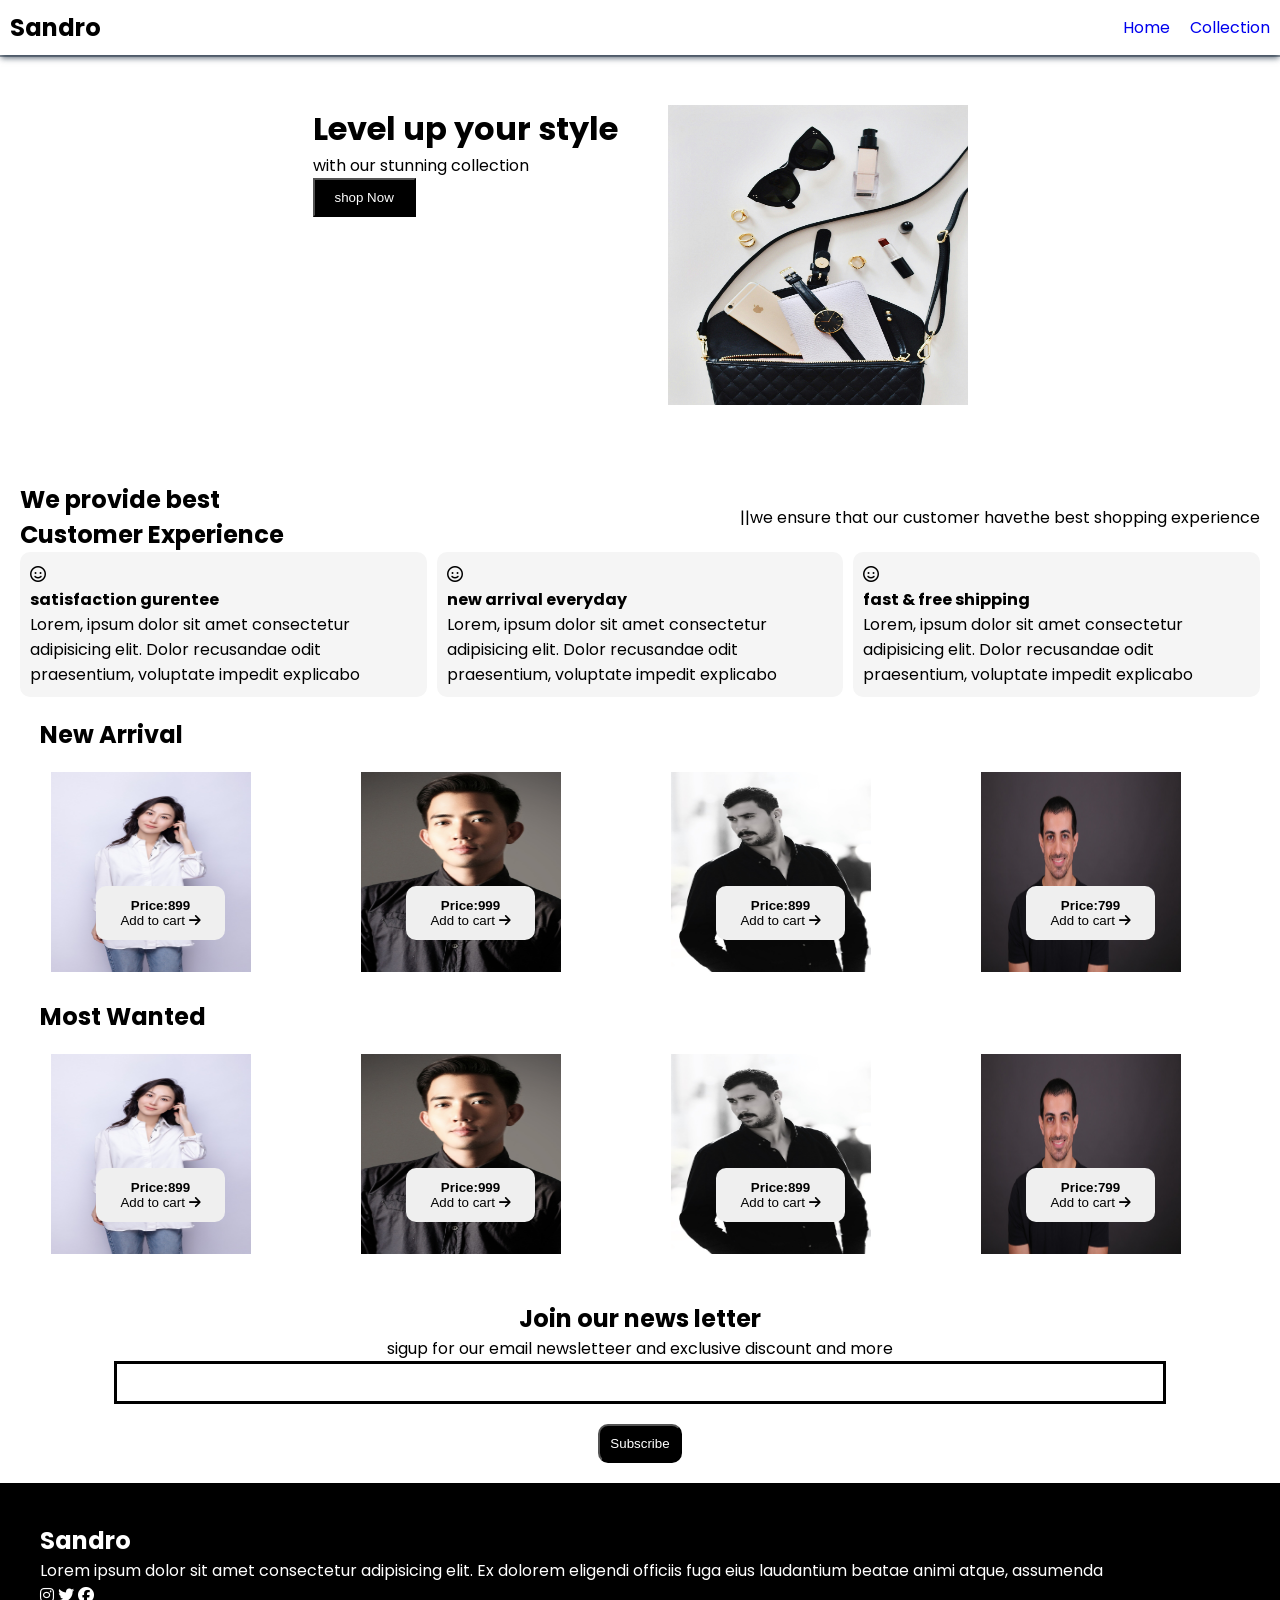
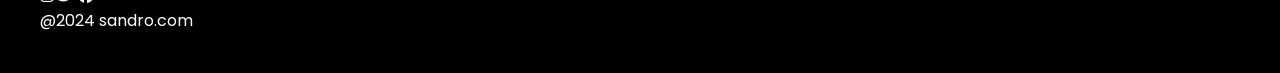
<file: index.html>
<!DOCTYPE html>
<html lang="en">
<head>
    <meta charset="UTF-8">
    <meta name="viewport" content="width=device-width, initial-scale=1.0">
    <title>Sandro</title>
    <link rel="preconnect" href="https://fonts.googleapis.com">
    <link rel="preconnect" href="https://fonts.gstatic.com" crossorigin>
    <link href="https://fonts.googleapis.com/css2?family=Poppins:ital,wght@0,100;0,200;0,300;0,400;0,500;0,600;0,700;0,800;0,900;1,100;1,200;1,300;1,400;1,500;1,600;1,700;1,800;1,900&display=swap" rel="stylesheet">

    <link rel="stylesheet" href="style.css">

    <link rel="stylesheet" href="https://cdnjs.cloudflare.com/ajax/libs/font-awesome/6.5.1/css/all.min.css" integrity="sha512-DTOQO9RWCH3ppGqcWaEA1BIZOC6xxalwEsw9c2QQeAIftl+Vegovlnee1c9QX4TctnWMn13TZye+giMm8e2LwA==" crossorigin="anonymous" referrerpolicy="no-referrer" />
    
    
</head>
<body>
    <!--navbar-->
    <nav class="navbar">
        <h1>Sandro</h1>
        <div class="navbar-links">
            <p class="navbar-link"><a href="index.html">Home</a></p>
            <p class="navbar-link"><a href="collection.html">Collection</a></p>
        </div>

        <div class="navbar-menu-toggle" onclick="showNavbar()">
            <i class="fa-solid fa-bars"></i>

        </div>
    </nav>

    <!--side anvbar-->
    <div class="side-navbar">
        <p style="text-align: right;" onclick="closeNavbar()">
            <i class="fa-solid fa-xmark"></i>
        </p>
        <div class="side-navbar-links">
            <p class="side-navbar-link"><a href="index.html">Home</a></p>
            <p class="side-navbar-link"><a href="collection.html">Collection</a></p>
        </div>
    </div>
    <!--header-->
    <div class="header">
        <div>
            <h1>Level up your style</h1>
            <p>with our stunning collection</p>
            <button>shop Now</button>
        </div>
    

        <div>
            <img src="marissa-grootes-D4jRahaUaIc-unsplash.jpg" width="300px" height="300px" class="header-images">
        </div>
    </div>

    <!--service-->
    <div class="service">
        <div class="service-container-1">
            <div>
                <h2>We provide best</h2>
                <h2>Customer Experience</h2>
            </div>
            <div>
                <p>
                ||we ensure that our customer havethe best shopping experience
                </p>
            </div>
        </div>
        <div class="service-container-2">
            <div>
                <i class="fa-regular fa-face-smile"></i>
                <h4>satisfaction gurentee</h4>
                <p>Lorem, ipsum dolor sit amet consectetur adipisicing elit. Dolor recusandae odit praesentium, voluptate impedit explicabo </p>
            </div>
            <div>
                <i class="fa-regular fa-face-smile"></i>
                <h4>new arrival everyday</h4>
                <p>Lorem, ipsum dolor sit amet consectetur adipisicing elit. Dolor recusandae odit praesentium, voluptate impedit explicabo </p>
            </div>
            <div>
                <i class="fa-regular fa-face-smile"></i>
                <h4>fast & free shipping</h4>
                <p>Lorem, ipsum dolor sit amet consectetur adipisicing elit. Dolor recusandae odit praesentium, voluptate impedit explicabo </p>
            </div>
            
        </div>

        <div style="padding: 20px;"><h2>New Arrival</h2></div>

        <div class="new-arrival">
            <div class="new-arrival-container">
                <img src="asian-woman-7127159_1280.jpg" width="200" height="200" alt="">
                <button><b>Price:899</b><br>Add to cart <i class="fa-solid fa-arrow-right"></i></button>
            </div>
            <div class="new-arrival-container">
                <img src="face-1391628_1280.jpg" width="200" height="200" alt="">
                <button><b>Price:999</b><br>Add to cart <i class="fa-solid fa-arrow-right"></i></button>
            </div>
            <div class="new-arrival-container">
                <img src="honour-1115325_1280.jpg" width="200" height="200" alt="">
                <button><b>Price:899</b><br>Add to cart <i class="fa-solid fa-arrow-right"></i></button>
            </div>
            <div class="new-arrival-container">
                <img src="male-5869656_1280.jpg" width="200" height="200" alt="">
                <button> <b>Price:799</b><br>Add to cart <i class="fa-solid fa-arrow-right"></i></button>
            </div>


        </div>

        <div style="padding: 20px;"><h2>Most Wanted</h2></div>

        <div class="new-arrival">
            <div class="new-arrival-container">
                <img src="asian-woman-7127159_1280.jpg" width="200" height="200" alt="">
                <button><b>Price:899</b><br>Add to cart <i class="fa-solid fa-arrow-right"></i></button>
            </div>
            <div class="new-arrival-container">
                <img src="face-1391628_1280.jpg" width="200" height="200" alt="">
                <button><b>Price:999</b><br>Add to cart <i class="fa-solid fa-arrow-right"></i></button>
            </div>
            <div class="new-arrival-container">
                <img src="honour-1115325_1280.jpg" width="200" height="200" alt="">
                <button><b>Price:899</b><br>Add to cart <i class="fa-solid fa-arrow-right"></i></button>
            </div>
            <div class="new-arrival-container">
                <img src="male-5869656_1280.jpg" width="200" height="200" alt="">
                <button><b>Price:799</b><br>Add to cart <i class="fa-solid fa-arrow-right"></i></button>
            </div>


        </div>
    </div>

<!--news-->
    <div class="news">
        <h2>Join our news letter</h2>
        <p>sigup for our email newsletteer and exclusive discount and more</p>
        <div>
            <input type="text" class="search">
        </div>
        <div>
            <button>Subscribe</button>
        </div>
    </div>
<!--footer-->
<div class="footer">
    <div class="footer-container">
        <div class="footer-box-1">
            <h2 class="headingtext">Sandro</h2>
            <p>Lorem ipsum dolor sit amet consectetur adipisicing elit. Ex dolorem eligendi officiis fuga eius laudantium beatae animi atque, assumenda </p>
            <div class="footer-icon-container">
                <i class="fa-brands fa-instagram" style="color: white;"></i>
                <i class="fa-brands fa-twitter" style="color: white;"></i>
                <i class="fa-brands fa-facebook" style="color: white;"></i>
            </div>
        </div>
    </div>
    <p>@2024 sandro.com</p>
</div>



    <script src="script.js">
        
    </script>
</body>
</html>
</file>
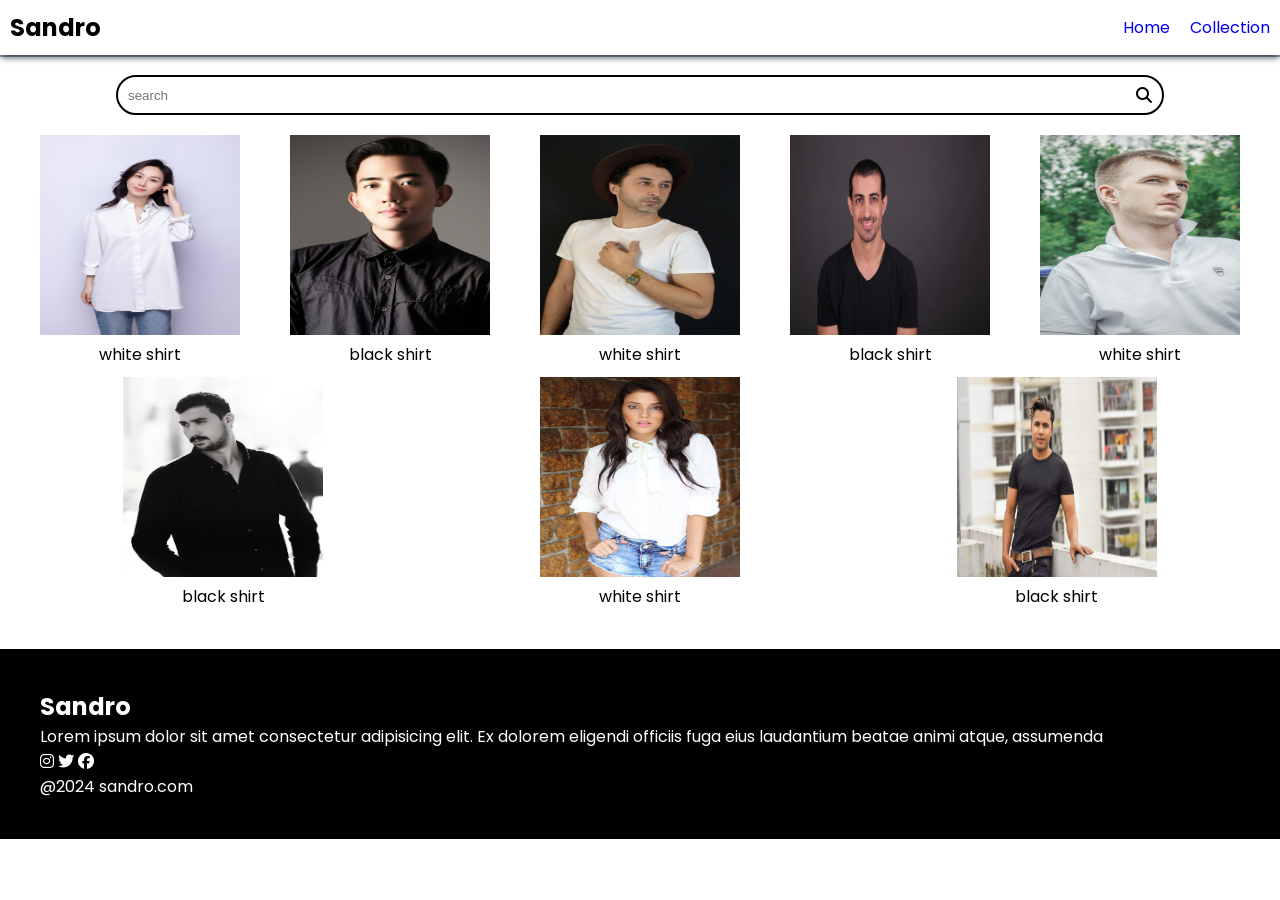
<file: collection.html>
<!DOCTYPE html>
<html lang="en">
<head>
    <meta charset="UTF-8">
    <meta name="viewport" content="width=device-width, initial-scale=1.0">
    <title>Sandro</title>
    <link rel="preconnect" href="https://fonts.googleapis.com">
    <link rel="preconnect" href="https://fonts.gstatic.com" crossorigin>
    <link href="https://fonts.googleapis.com/css2?family=Poppins:ital,wght@0,100;0,200;0,300;0,400;0,500;0,600;0,700;0,800;0,900;1,100;1,200;1,300;1,400;1,500;1,600;1,700;1,800;1,900&display=swap" rel="stylesheet">

    <link rel="stylesheet" href="style.css">

    <link rel="stylesheet" href="https://cdnjs.cloudflare.com/ajax/libs/font-awesome/6.5.1/css/all.min.css" integrity="sha512-DTOQO9RWCH3ppGqcWaEA1BIZOC6xxalwEsw9c2QQeAIftl+Vegovlnee1c9QX4TctnWMn13TZye+giMm8e2LwA==" crossorigin="anonymous" referrerpolicy="no-referrer" />
    
    
</head>
<body>
    <!--navbar-->
    <nav class="navbar">
        <h1>Sandro</h1>
        <div class="navbar-links">
            <p class="navbar-link"><a href="index.html">Home</a></p>
            <p class="navbar-link"><a href="collection.html">Collection</a></p>
        </div>

        <div class="navbar-menu-toggle" onclick="showNavbar()">
            <i class="fa-solid fa-bars"></i>

        </div>
    </nav>

    <!--side anvbar-->
    <div class="side-navbar">
        <p style="text-align: right;" onclick="closeNavbar()">
            <i class="fa-solid fa-xmark"></i>
        </p>
        <div class="side-navbar-links">
            <p class="side-navbar-link"><a href="index.html">Home</a></p>
            <p class="side-navbar-link"><a href="collection.html">Collection</a></p>
        </div>
    </div>
    
    <!--produt-->
    <div class="product-section">
        <form action="" class="product-search">
            <input type="text" id="search" placeholder="search">
            <i class="fa-solid fa-magnifying-glass"></i>
        </form>

        <div class="products" id="products">
            <div class="products-box">
                <img src="asian-woman-7127159_1280.jpg" width="200" height="200" alt="">
                <p>white shirt</p>
            </div>

            <div class="products-box">
                <img src="face-1391628_1280.jpg" width="200" height="200" alt="">
                <p>black shirt</p>
            </div>

            <div class="products-box">
                <img src="man-6052263_1280.jpg" width="200" height="200" alt="">
                <p>white shirt</p>
            </div>

            <div class="products-box">
                <img src="male-5869656_1280.jpg" width="200" height="200" alt="">
                <p>black shirt</p>
            </div>

            <div class="products-box">
                <img src="man-3558698_1280.jpg" width="200" height="200" alt="">
                <p>white shirt</p>
            </div>

            <div class="products-box">
                <img src="honour-1115325_1280.jpg" width="200" height="200" alt="">
                <p>black shirt</p>
            </div>

            <div class="products-box">
                <img src="model-1338993_1280.jpg" width="200" height="200" alt="">
                <p>white shirt</p>
            </div>

            <div class="products-box">
                <img src="stylish-guy-2733221_1280.jpg" width="200" height="200" alt="">
                <p>black shirt</p>
            </div>
            
        </div>
    </div>
<!--footer-->
<div class="footer">
    <div class="footer-container">
        <div class="footer-box-1">
            <h2 class="headingtext">Sandro</h2>
            <p>Lorem ipsum dolor sit amet consectetur adipisicing elit. Ex dolorem eligendi officiis fuga eius laudantium beatae animi atque, assumenda </p>
            <div class="footer-icon-container">
                <i class="fa-brands fa-instagram" style="color: white;"></i>
                <i class="fa-brands fa-twitter" style="color: white;"></i>
                <i class="fa-brands fa-facebook" style="color: white;"></i>
            </div>
        </div>
    </div>
    <p>@2024 sandro.com</p>
</div>



    <script src="collection.js">
        
    </script>
</body>
</html>
</file>
<file: style.css>
*{
  padding: 0;
  margin: 0;
}
body{
  font-family: "Poppins", sans-serif
}
.navbar{
  display: flex;
  justify-content: space-between;
  align-items: center;
  padding: 10px;
  box-shadow: rgba(6, 24, 44, 0.4) 0px 0px 0px 2px, rgba(6, 24, 44, 0.65) 0px 4px 6px -1px, rgba(255, 255, 255, 0.08) 0px 1px 0px inset;
}
.navbar-links{
  display: flex;
  column-gap: 20px;
  
}
.navbar-links a{
  text-decoration: none;
  
}
.navbar-links a:hover{
  text-decoration: underline;
  color: black;
  
  
}
.navbar-menu-toggle{
  display: none;
}


.side-navbar{
  background-color: black;
  width: 50%;
  height: 100%;
  position: fixed;
  top: 0;
  left: 0;
  padding: 20px;
  color: white;
  display: none;
  transition: 2s;
}
.side-navbar-link{
  margin-bottom: 30px;

}
.side-navbar-link a{
  text-decoration: none;
  color: white;
}
.side-navbar-link a:hover{
  text-decoration: underline;
}

/*header*/

.header{
  display: flex;
  justify-content:center ;
  gap: 50px;
  padding: 50px;

}
.header button{
  padding-left: 20px;
  padding-right: 20px;
  padding-top: 10px;
  padding-bottom: 10px;
  background-color: black;
  color: white;
}

.service{
  padding: 20px;
}
.service-container-1{
  display: flex;
  justify-content: space-between;
  align-items: center;
}
.service-container-2{
  display: flex;
  justify-content: space-between;
  align-items: center;
  gap: 10px;
}
.service-container-2 div{
  background-color: whitesmoke;
  border-radius: 10px;
  padding: 10px;
}
.new-arrival{
  display: flex;
  justify-content: space-around;
  flex-wrap: wrap;
}

.new-arrival-container{
  position: relative;
  flex-basis: 20%;
}
.new-arrival button{
  padding: 5% 10% 5% 10%;
  margin-top: 10px;
  color: black;
  position: absolute;
  top: 50%;
  left: 18%;
  border-radius: 10px;
  border: none;
}

.news{
  display: flex;
  flex-direction: column;
  align-items: center;
  margin-top: 20px;
}

.news input{
  padding: 11px;
  width: 80vw;
  margin-bottom: 10px;
  border: solid black 3px;
}

.news button{
  margin-top: 10px;
  padding: 10px;
  color: white;
  background-color: black;
  border-radius: 10px;
}

.footer{
  margin-top: 20px;
  padding: 40px;
  background-color: black;
  color: white;
}

.product-section{
  margin-top: 20px;
}

.product-search{
  width: 80%;
  border: solid black 2px;
  border-radius: 20px;
  display: flex;
  justify-content: space-between;
  align-items: center;
  padding: 10px;
  margin: auto;
}

.product-search input{
  border: none;
  background-color: transparent;
  width: 100%;
}

.product-search input:focus{
  outline: none;
}

.products{
  padding: 20px;
  display: flex;
  gap: 10px;
  flex-wrap:wrap;
  justify-content: space-around;
}

.products-box{
  text-align: center;
}

.box-container{
  margin-top: 50px;
  margin-bottom: 50px;
  margin-left:20%;
  display: inline-block;
  border: soild black 2px;
  background-color: black;
  color: white;
  padding: 50px;
  width: 50%;
  height: 40%;
  
  

}


.box-container input{
  width: 80%;
  padding: 10px;
  display: block;
  text-align: left;
  border:none;
}

.box-container input,textarea:focus{
  outline: none;
}

.box-container button{
  padding: 5px 10px;
  font-weight: 800;
  border: none;
}
/*media query*/
@media screen and (max-width:700px){
  .navbar-menu-toggle{
      display: block;
  }
  .navbar-links{
      display: none;
  }
  .header-images{
      display: none;
  }
  .service-container-1{
      display: none;
  }
  .service-container-2{
      flex-direction: column;
  }
}

.new-arrival-container button:hover{
    background-color: black;
    color: antiquewhite;
    font-weight: 600;
}
</file>
